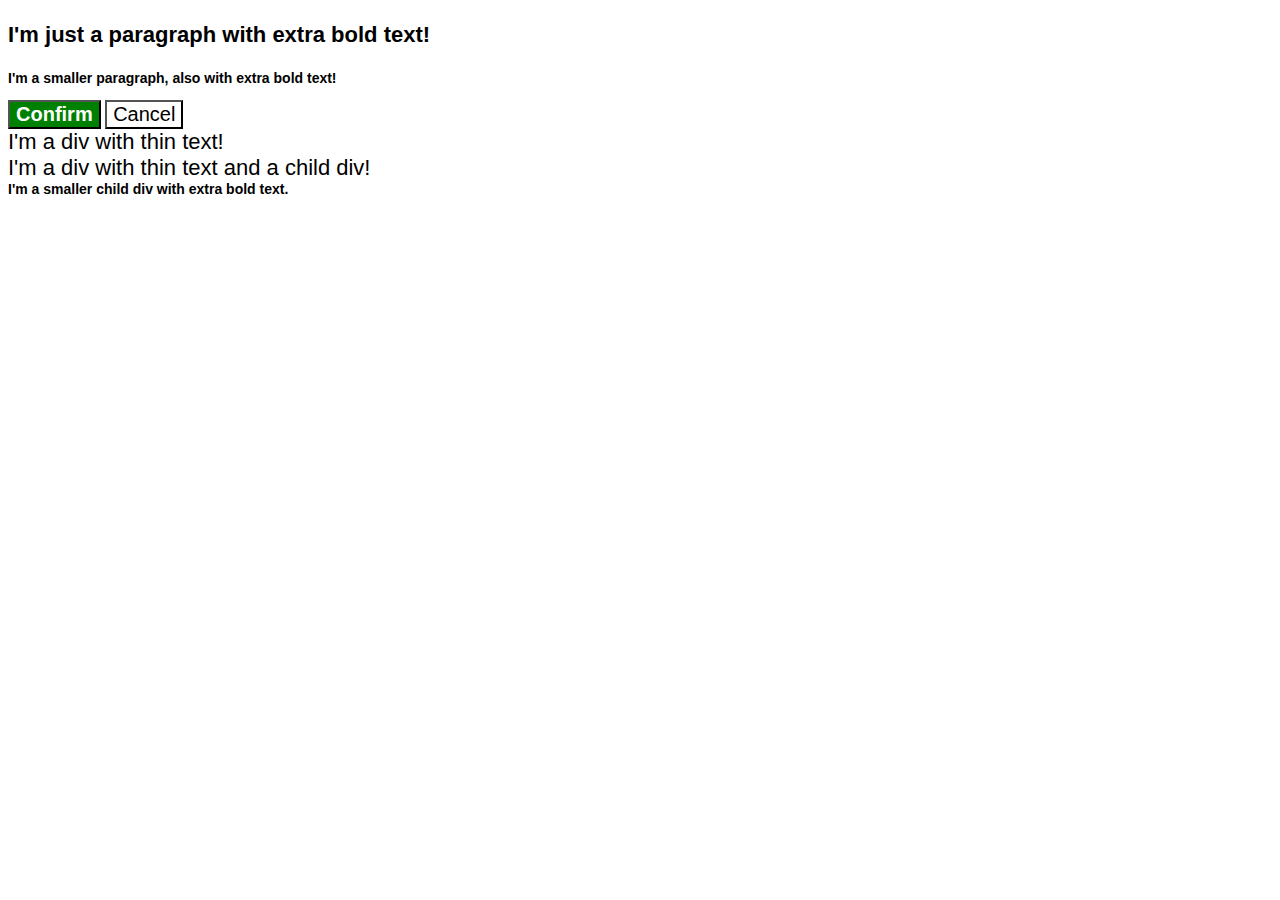
<file: foundations/cascade/01-cascade-fix/index.html>
<!DOCTYPE html>
<html lang="en">
  <head>
    <meta charset="UTF-8">
    <meta http-equiv="X-UA-Compatible" content="IE=edge">
    <meta name="viewport" content="width=device-width, initial-scale=1.0">
    <title>Fix the Cascade</title>
    <link rel="stylesheet" href="style.css">
  </head>
  <body>
    <p class="para bold">I'm just a paragraph with extra bold text!</p>
    <p class="para small-para">I'm a smaller paragraph, also with extra bold text!</p>

    <button id="confirm-button" class="button confirm">Confirm</button>
    <button id="cancel-button" class="button cancel">Cancel</button>

    <div class="text">I'm a div with thin text!</div>
    <div class="text">I'm a div with thin text and a child div!
      <div class="text child">I'm a smaller child div with extra bold text.</div>
    </div>
  </body>
</html>
</file>
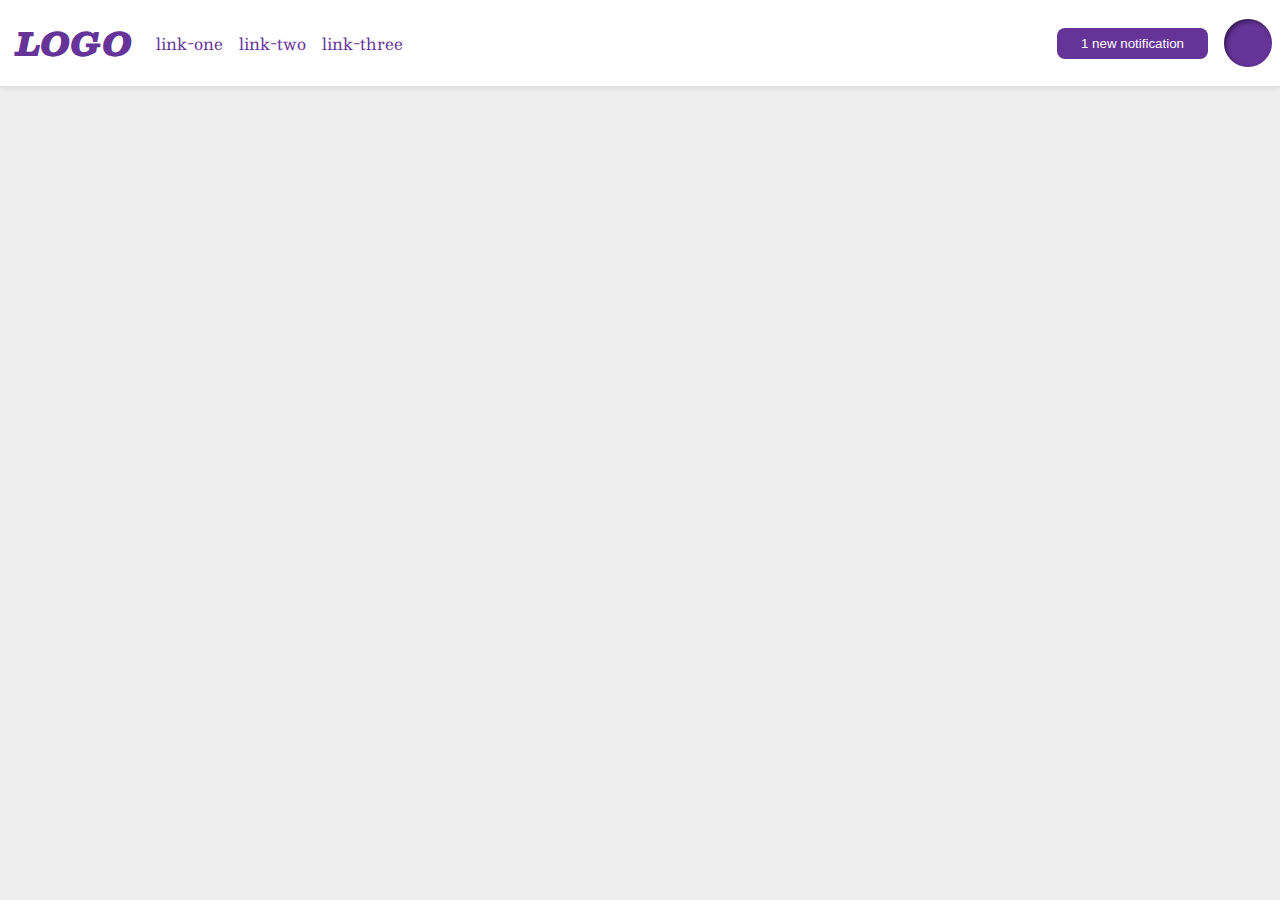
<file: foundations/flex/03-flex-header-2/index.html>
<!DOCTYPE html>
<html lang="en">
  <head>
    <meta charset="UTF-8">
    <meta http-equiv="X-UA-Compatible" content="IE=edge">
    <meta name="viewport" content="width=device-width, initial-scale=1.0">
    <title>Flex Header 2</title>
    <link rel="stylesheet" href="style.css">
  </head>
  <body>
    <div class="header">
      <div class="left">
        <div class="logo">
          LOGO
        </div>
        <ul class="links">
          <li><a href="https://google.com">link-one</a></li>
          <li><a href="https://google.com">link-two</a></li>
          <li><a href="https://google.com">link-three</a></li>
        </ul>
      </div>
      <div class="right">
        <button class="notifications">
          1 new notification
        </button>
        <div class="profile-image"></div>
      </div>
    </div>
  </body>
</html>
</file>
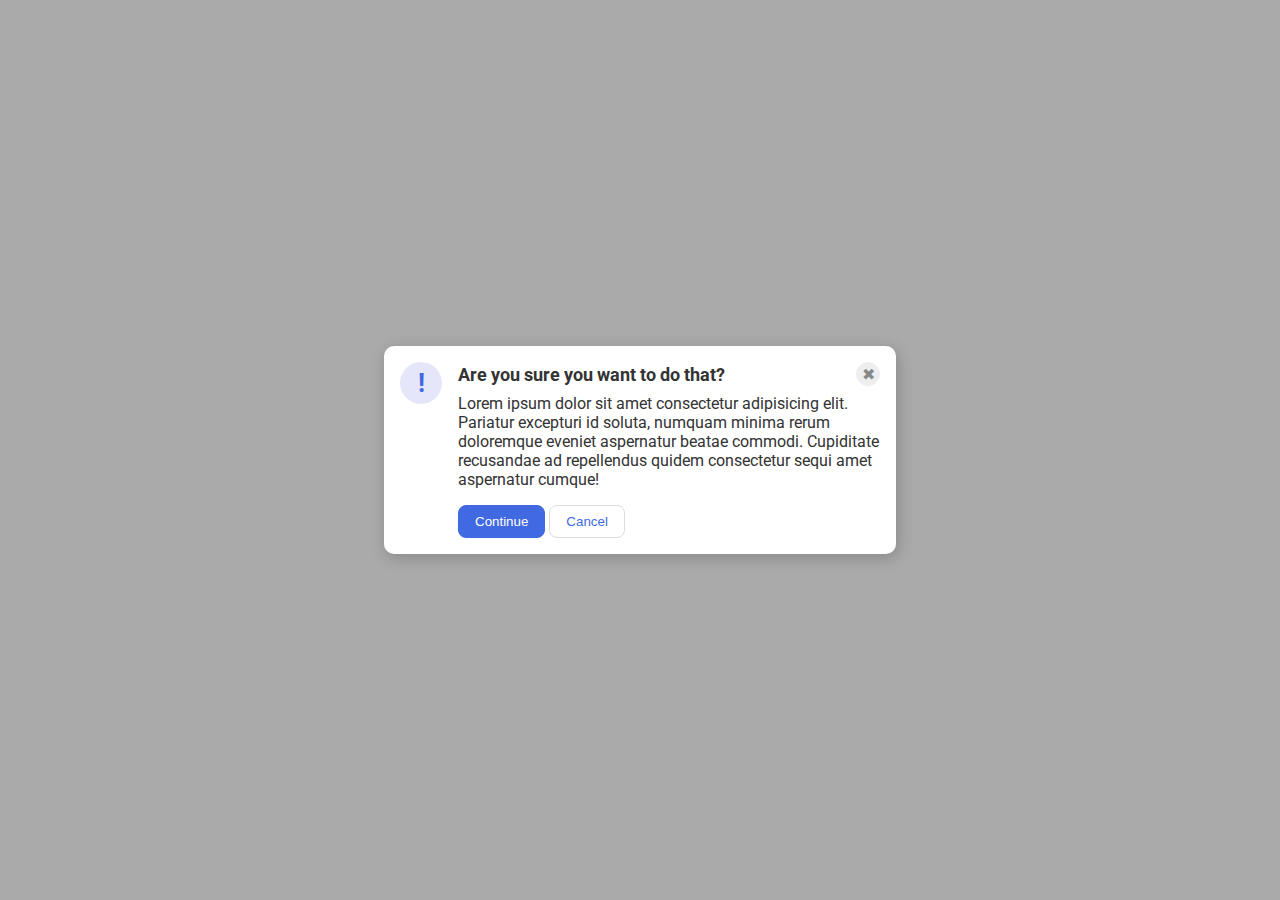
<file: foundations/flex/05-flex-modal/index.html>
<!DOCTYPE html>
<html lang="en">
  <head>
    <meta charset="UTF-8">
    <meta http-equiv="X-UA-Compatible" content="IE=edge">
    <meta name="viewport" content="width=device-width, initial-scale=1.0">
    <link rel="stylesheet" href="style.css">
    <title>Modal</title>
  </head>
  <body>
    <div class="modal">
      <div class="icon">!</div>
      <div class="container">
        <div class="header">Are you sure you want to do that?
          <button class="close-button">✖</button>
        </div>
        <div class="text">Lorem ipsum dolor sit amet consectetur adipisicing elit. Pariatur excepturi id soluta, numquam minima rerum doloremque eveniet aspernatur beatae commodi. Cupiditate recusandae ad repellendus quidem consectetur sequi amet aspernatur cumque!</div>
        <button class="continue">Continue</button>
        <button class="cancel">Cancel</button>
      </div>
    </div>
  </body>
</html>
</file>
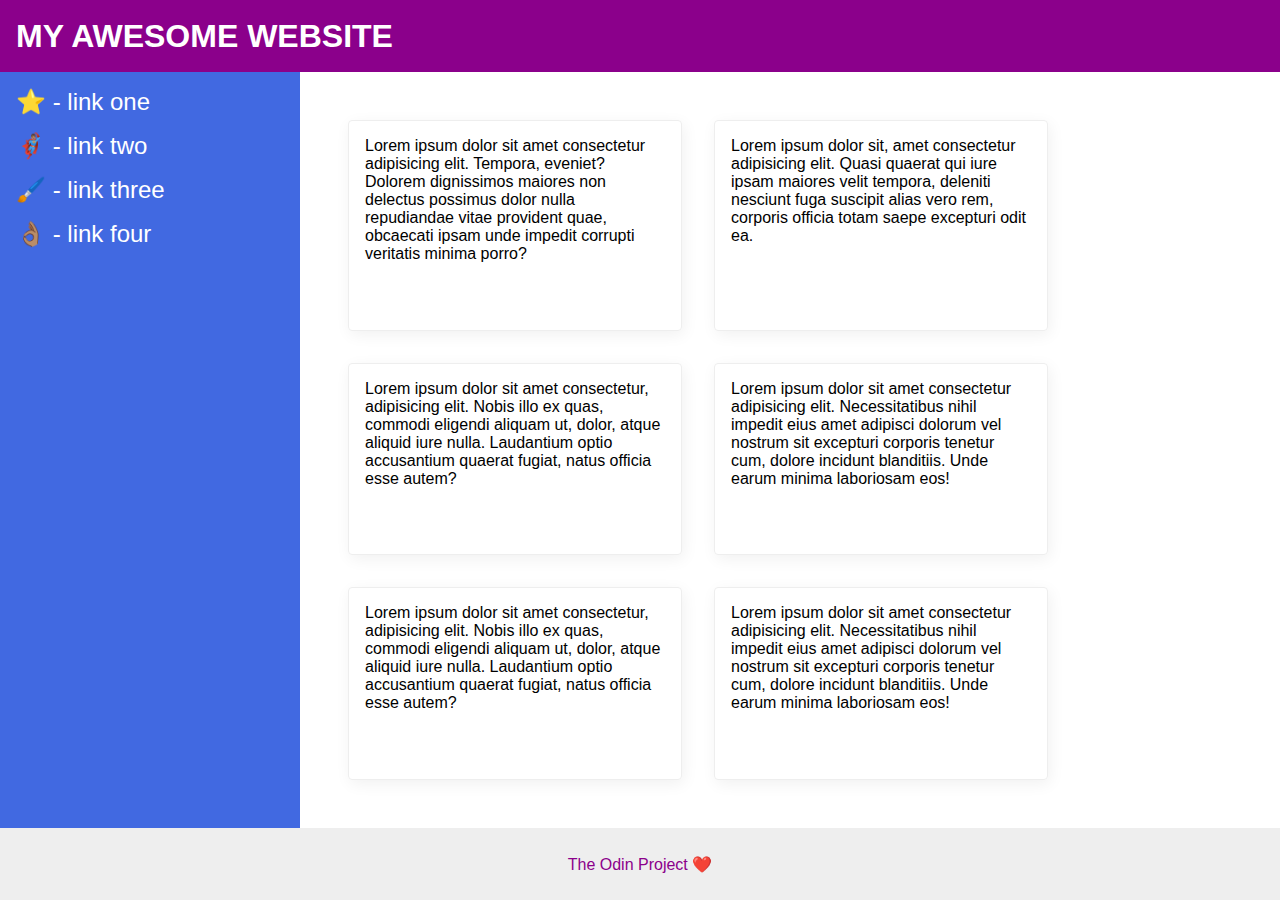
<file: foundations/flex/07-flex-layout-2/index.html>
<!DOCTYPE html>
<html lang="en">
  <head>
    <meta charset="UTF-8">
    <meta http-equiv="X-UA-Compatible" content="IE=edge">
    <meta name="viewport" content="width=device-width, initial-scale=1.0">
    <title>The Holy Grail</title>
    <link rel="stylesheet" href="style.css">
  </head>
  <body>
    <div class="header">
      MY AWESOME WEBSITE
    </div>
    <div class="body">
      <div class="sidebar">
        <ul>
          <li><a href="#">⭐ - link one</a></li>
          <li><a href="#">🦸🏽‍♂️ - link two</a></li>
          <li><a href="#">🖌️ - link three</a></li>
          <li><a href="#">👌🏽 - link four</a></li>
        </ul>
      </div>
      
      <div class="container">
        <div class="card">Lorem ipsum dolor sit amet consectetur adipisicing elit. Tempora, eveniet? Dolorem dignissimos maiores non delectus possimus dolor nulla repudiandae vitae provident quae, obcaecati ipsam unde impedit corrupti veritatis minima porro?</div>
        <div class="card">Lorem ipsum dolor sit, amet consectetur adipisicing elit. Quasi quaerat qui iure ipsam maiores velit tempora, deleniti nesciunt fuga suscipit alias vero rem, corporis officia totam saepe excepturi odit ea.</div>
        <div class="card">Lorem ipsum dolor sit amet consectetur, adipisicing elit. Nobis illo ex quas, commodi eligendi aliquam ut, dolor, atque aliquid iure nulla. Laudantium optio accusantium quaerat fugiat, natus officia esse autem?</div>
        <div class="card">Lorem ipsum dolor sit amet consectetur adipisicing elit. Necessitatibus nihil impedit eius amet adipisci dolorum vel nostrum sit excepturi corporis tenetur cum, dolore incidunt blanditiis. Unde earum minima laboriosam eos!</div>
        <div class="card">Lorem ipsum dolor sit amet consectetur, adipisicing elit. Nobis illo ex quas, commodi eligendi aliquam ut, dolor, atque aliquid iure nulla. Laudantium optio accusantium quaerat fugiat, natus officia esse autem?</div>
        <div class="card">Lorem ipsum dolor sit amet consectetur adipisicing elit. Necessitatibus nihil impedit eius amet adipisci dolorum vel nostrum sit excepturi corporis tenetur cum, dolore incidunt blanditiis. Unde earum minima laboriosam eos!</div>
      </div> 
      </div>
    <div class="footer">
      The Odin Project ❤️
    </div>
  </body>
</html>
</file>
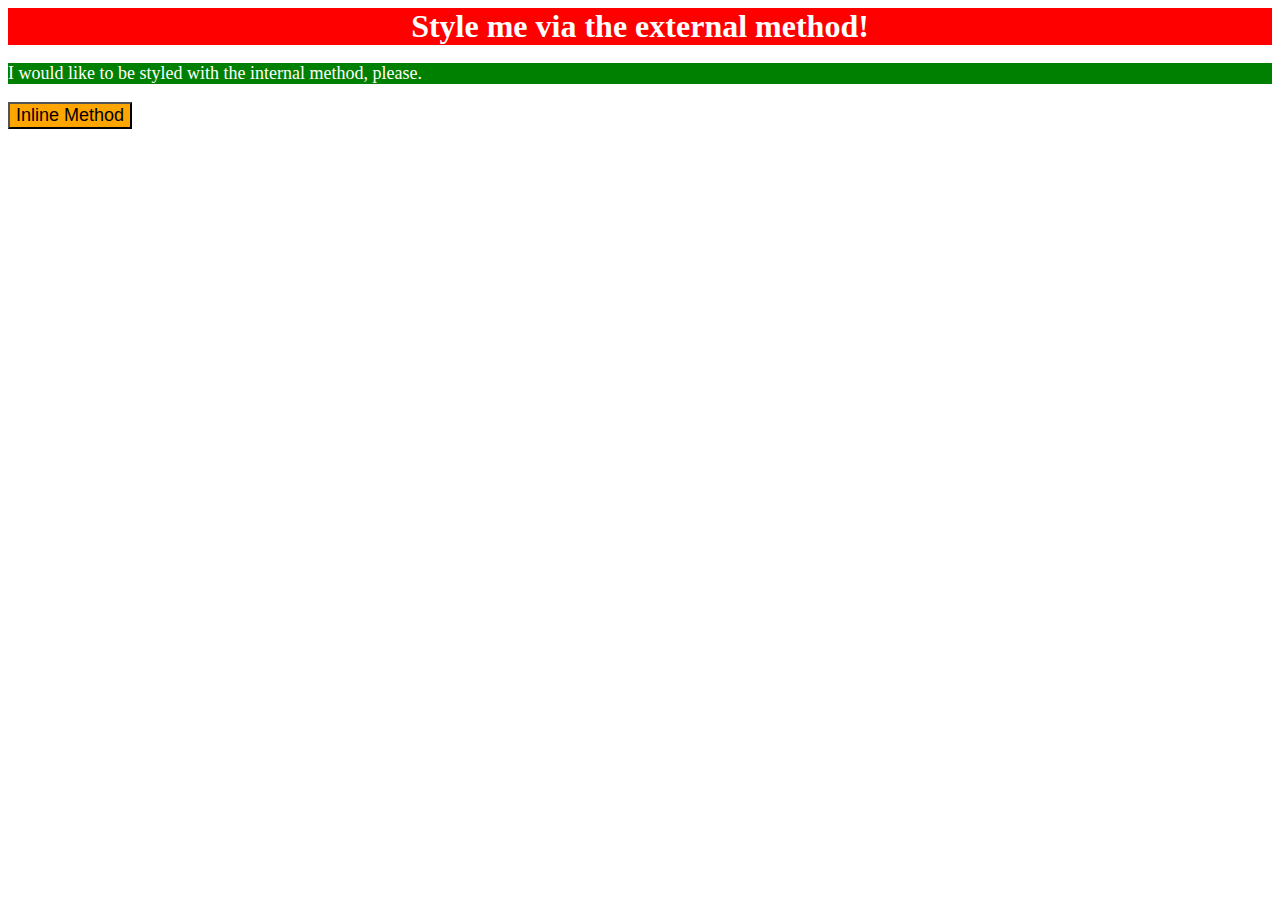
<file: foundations/intro-to-css/01-css-methods/index.html>
<!DOCTYPE html>
<html lang="en">
  <head>
    <meta charset="UTF-8">
    <meta http-equiv="X-UA-Compatible" content="IE=edge">
    <meta name="viewport" content="width=device-width, initial-scale=1.0">
    <link rel="stylesheet" href="styles.css" />
    <style>
      p {
        background-color: green;
        color: white;
        font-size: 18px;
      }
    </style>
    <title>Methods for Adding CSS</title>
  </head>
  <body>
    <div>Style me via the external method!</div>
    <p>I would like to be styled with the internal method, please.</p>
    <button style="background-color: orange; font-size: 18px;">Inline Method</button>
  </body>
</html>
</file>
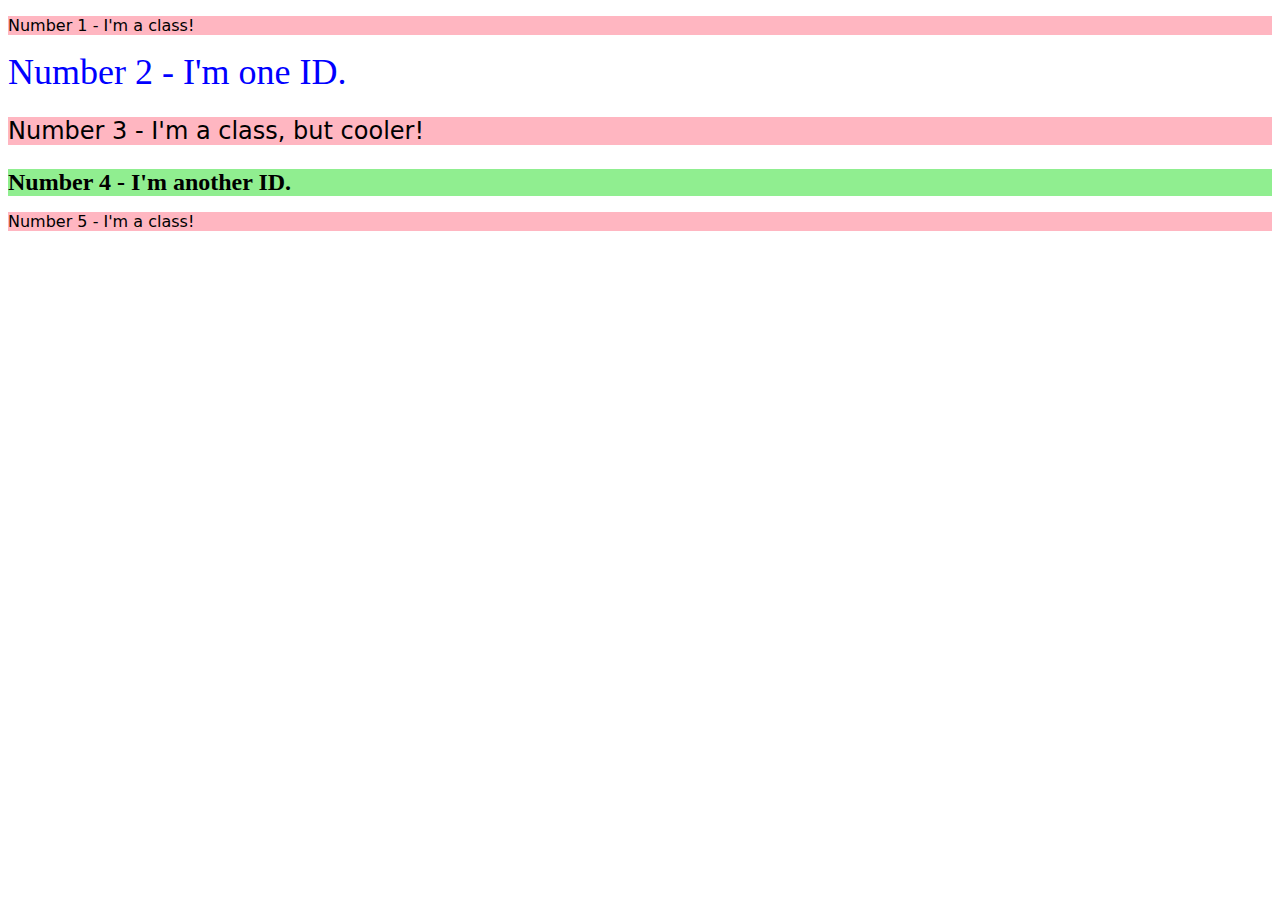
<file: foundations/intro-to-css/02-class-id-selectors/index.html>
<!DOCTYPE html>
<html lang="en">
  <head>
    <meta charset="UTF-8">
    <meta http-equiv="X-UA-Compatible" content="IE=edge">
    <meta name="viewport" content="width=device-width, initial-scale=1.0">
    <title>Class and ID Selectors</title>
    <link rel="stylesheet" href="style.css">
  </head>
  <body>
    <p class="odd">Number 1 - I'm a class!</p>
    <div id="second-element">Number 2 - I'm one ID.</div>
    <p class="odd third">Number 3 - I'm a class, but cooler!</p>
    <div id="fourth-element">Number 4 - I'm another ID.</div>
    <p class="odd">Number 5 - I'm a class!</p>
  </body>
</html>
</file>
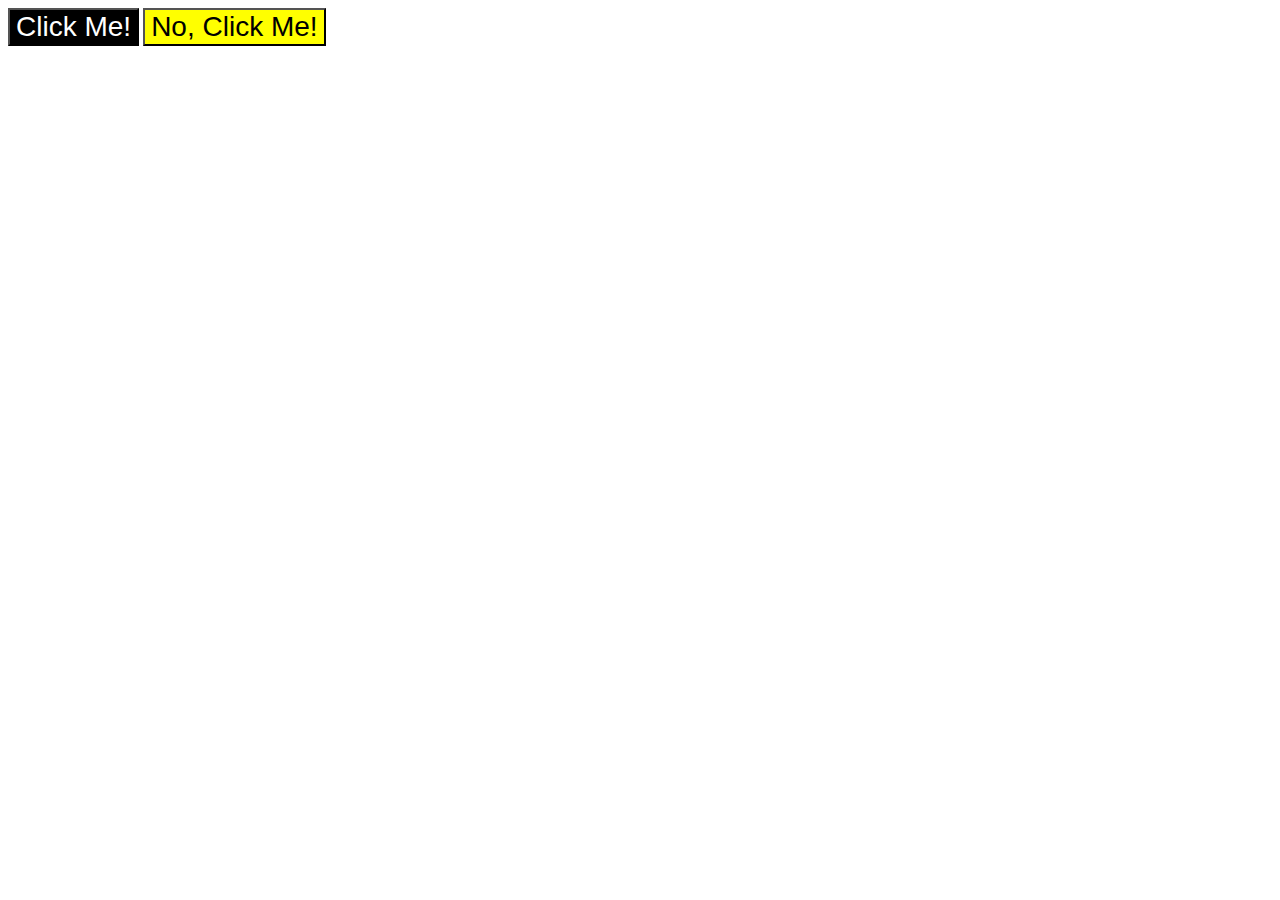
<file: foundations/intro-to-css/03-grouping-selectors/index.html>
<!DOCTYPE html>
<html lang="en">
  <head>
    <meta charset="UTF-8">
    <meta http-equiv="X-UA-Compatible" content="IE=edge">
    <meta name="viewport" content="width=device-width, initial-scale=1.0">
    <title>Grouping Selectors</title>
    <link rel="stylesheet" href="style.css">
  </head>
  <body>
    <button class="black-button">Click Me!</button>
    <button class="yellow-button">No, Click Me!</button>
  </body>
</html>
</file>
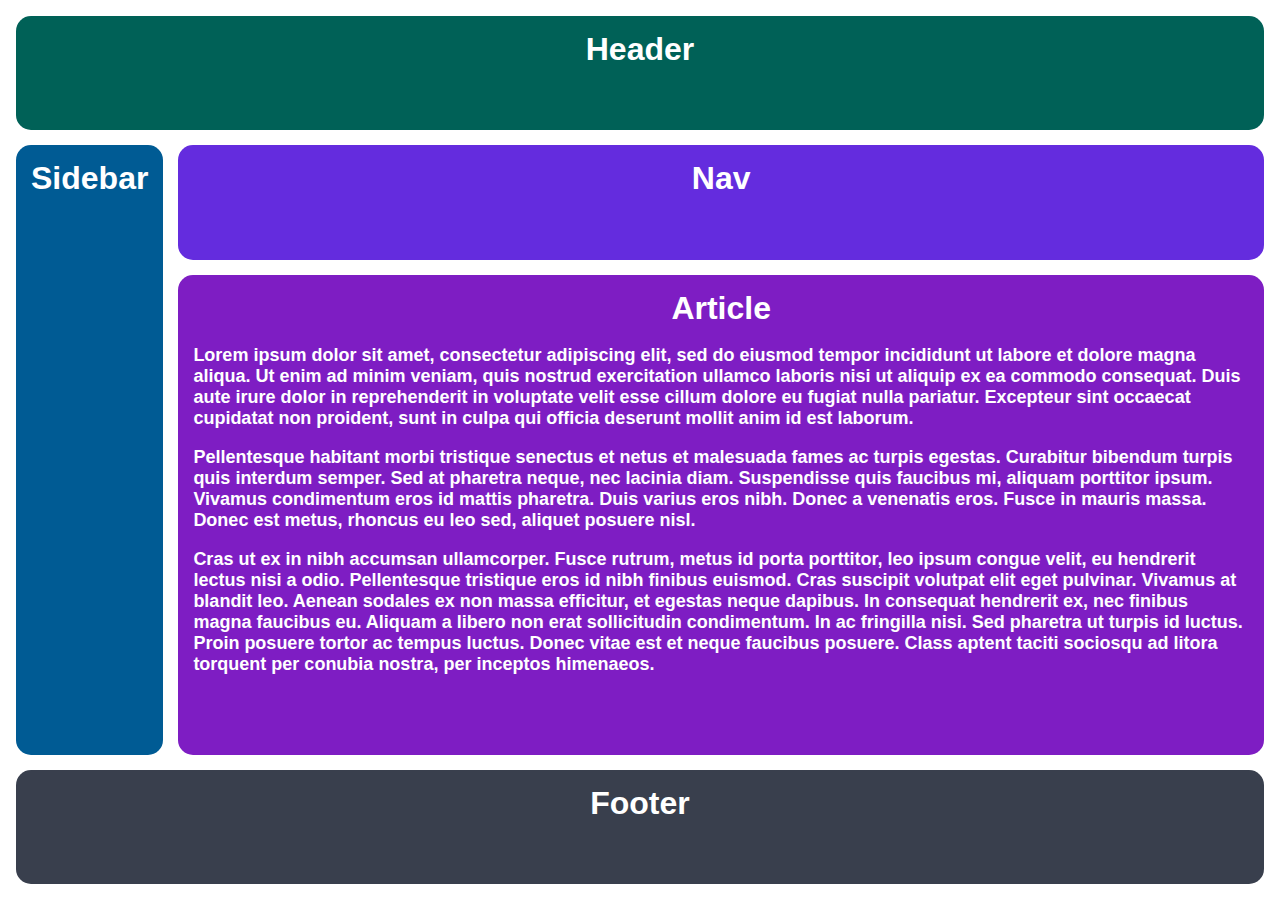
<file: intermediate-html-css/positioning-grid/01-basic-holy-grail/index.html>
<!DOCTYPE html>
<html lang="en">
  <head>
    <meta charset="UTF-8">
    <meta http-equiv="X-UA-Compatible" content="IE=edge">
    <meta name="viewport" content="width=device-width, initial-scale=1.0">
    <title>The Holy Grail</title>
    <link rel="stylesheet" href="style.css">
  </head>
  <body>
    <div class="container">
      <div class="header" style="grid-area: header">Header</div>
      <div class="sidebar" style="grid-area: sidebar">Sidebar</div>
      <div class="nav" style="grid-area: nav">Nav</div>
      <div class="article" style="grid-area: article">Article
        <p>Lorem  ipsum dolor sit amet, consectetur adipiscing elit, sed do eiusmod tempor incididunt ut labore et dolore magna aliqua. Ut enim ad minim veniam, quis nostrud exercitation ullamco laboris nisi ut aliquip ex ea commodo consequat. Duis aute irure dolor in reprehenderit in voluptate velit esse cillum dolore eu fugiat nulla pariatur. Excepteur sint occaecat cupidatat non proident, sunt in culpa qui officia deserunt mollit anim id est laborum.</p>
        <p>Pellentesque habitant morbi tristique senectus et netus et malesuada fames ac turpis egestas. Curabitur bibendum turpis quis interdum semper. Sed at pharetra neque, nec lacinia diam. Suspendisse quis faucibus mi, aliquam porttitor ipsum. Vivamus condimentum eros id mattis pharetra. Duis varius eros nibh. Donec a venenatis eros. Fusce in mauris massa. Donec est metus, rhoncus eu leo sed, aliquet posuere nisl.</p>
        <p>Cras ut ex in nibh accumsan ullamcorper. Fusce rutrum, metus id porta porttitor, leo ipsum congue velit, eu hendrerit lectus nisi a odio. Pellentesque tristique eros id nibh finibus euismod. Cras suscipit volutpat elit eget pulvinar. Vivamus at blandit leo. Aenean sodales ex non massa efficitur, et egestas neque dapibus. In consequat hendrerit ex, nec finibus magna faucibus eu. Aliquam a libero non erat sollicitudin condimentum. In ac fringilla nisi. Sed pharetra ut turpis id luctus. Proin posuere tortor ac tempus luctus. Donec vitae est et neque faucibus posuere. Class aptent taciti sociosqu ad litora torquent per conubia nostra, per inceptos himenaeos.</p>
      </div>
      <div class="footer" style="grid-area: footer">Footer</div>
    </div>
  </body>
</html>
</file>
<file: foundations/cascade/01-cascade-fix/style.css>
body {
  font-family: Arial, Helvetica, sans-serif;
}


.para,
.small-para {
  color: hsl(0, 0%, 0%);
  font-weight: 800;
}

.para {
  font-size: 22px;
}

.small-para {
  font-size: 14px;
}

.button {
  color: rgb(0, 0, 0);
  font-size: 20px;
}

.cancel {
  background-color: rgb(255, 255, 255);
}

.confirm {
  background: green;
  color: white;
  font-weight: bold;
} 

div.text {
  color: rgb(0, 0, 0);
  font-size: 22px;
  font-weight: 100;
}

.text .child {
  color: rgb(0, 0, 0);
  font-weight: 800;
  font-size: 14px;
}
</file>
<file: foundations/flex/03-flex-header-2/style.css>
/* this is some magical font-importing.  
you'll learn about it later. */
@import url('https://fonts.googleapis.com/css2?family=Besley:ital,wght@0,400;1,900&display=swap');

body {
  margin: 0;
  background: #eee;
  font-family: Besley, serif;
}

.header {
  background: white;
  border-bottom: 1px solid #ddd;
  box-shadow: 0 0 8px rgba(0,0,0,.1);
  display: flex;
  justify-content: space-between;
  padding: 8px;
}

.profile-image {
  background: rebeccapurple;
  box-shadow: inset 2px 2px 4px rgba(0,0,0,.5);
  border-radius: 50%;
  width: 48px;
  height: 48px;
}

.logo {
  color: rebeccapurple;
  font-size: 32px;
  font-weight: 900;
  font-style: italic;
  padding: 8px;
}

button {
  border: none;
  border-radius: 8px;
  background: rebeccapurple;
  color: white;
  padding: 8px 24px;
}

a {
  /* this removes the line under our links */
  text-decoration: none;
  color: rebeccapurple;
}

ul {
  list-style-type: none;
  display: flex;
  margin: 0;
  padding: 0;
  gap: 16px;
  
}

.right, .left {
  display: flex;
  align-items: center;
  gap: 16px;

}
</file>
<file: foundations/flex/05-flex-modal/style.css>
@import url('https://fonts.googleapis.com/css2?family=Roboto:wght@400;700&display=swap');

html, body {
  height: 100%;
}

body {
  font-family: Roboto, sans-serif;
  margin: 0;
  background: #aaa;
  color: #333;
  /* I'll give you this one for free lol */
  display: flex;
  align-items: center;
  justify-content: center;
}

.modal {
  background: white;
  width: 480px;
  border-radius: 10px;
  box-shadow: 2px 4px 16px rgba(0,0,0,.2);
  display: flex;
  gap: 16px;
  padding: 16px;
}

.icon {
  color: royalblue;
  font-size: 26px;
  font-weight: 700;
  background: lavender;
  width: 42px;
  height: 42px;
  border-radius: 50%;
  display: flex;
  align-items: center;
  justify-content: center;
  flex-shrink: 0;
}

.header {
  display: flex;
  align-items: center;
  justify-content: space-between;
  font-size: 18px;
  font-weight: 700;
  margin-bottom: 8px;
}

.text {
  margin-bottom: 16px;
}
.close-button {
  background: #eee;
  border-radius: 50%;
  color: #888;
  font-weight: 400;
  font-size: 16px;
  height: 24px;
  width: 24px;
  display: flex;
  align-items: center;
  justify-content: center;
  border: 1px solid #eee;
  padding: 0;
}

button {
  cursor: pointer;
  padding: 8px 16px;
  border-radius: 8px;
}

button.continue {
  background: royalblue;
  border: 1px solid royalblue;
  color: white;
}

button.cancel {
  background: white;
  border: 1px solid #ddd;
  color: royalblue;
}
</file>
<file: foundations/flex/07-flex-layout-2/style.css>
body {
  font-family: -apple-system, BlinkMacSystemFont, 'Segoe UI', Roboto, Oxygen, Ubuntu, Cantarell, 'Open Sans', 'Helvetica Neue', sans-serif;
  margin: 0;
  min-height: 100vh;
  display: flex;
  flex-direction: column;
}

.header {
  height: 72px;
  background: darkmagenta;
  color: white;
  display: flex;
  align-items: center;
  padding: 0 16px;
  font-size: 32px;
  font-weight: 900;
}

.body {
  display: flex;
  flex: 1;
}
.footer {
  height: 72px;
  background: #eee;
  color: darkmagenta;
  display: flex;
  align-items: center;
  justify-content: center;
}

.sidebar {
  width: 300px;
  background: royalblue;
  box-sizing: border-box;
  flex-shrink: 0;
  padding: 16px;
}

ul {
  list-style-type: none;
  margin: 0;
  padding: 0;
}

li {
  margin-bottom: 16px;
}

a {
  color: white;
  text-decoration: none;
  font-size: 24px;
}

.container {
  padding: 48px;
  display: flex;
  flex-wrap: wrap;
  gap: 32px;
}

.card {
  border: 1px solid #eee;
  box-shadow: 2px 4px 16px rgba(0,0,0,.06);
  border-radius: 4px;
  padding: 16px;
  width: 300px;
}
</file>
<file: foundations/intro-to-css/01-css-methods/styles.css>
div {
    background-color: red;
    color: white;
    font-size: 32px;
    text-align: center;
    font-weight: bold;
}
</file>
<file: foundations/intro-to-css/02-class-id-selectors/style.css>
/* Add CSS Styling */

.odd {
    background-color: rgb(255, 182, 193);
    font-family: Verdana, "DejaVu Sans", sans-serif;
}

#second-element {
    color: #0000ff;
    font-size: 36px;
}

.odd.third {
    font-size: 24px;
}

#fourth-element {
    background-color: #90ee90;
    font-size: 24px;
    font-weight: bold;
}
</file>
<file: foundations/intro-to-css/03-grouping-selectors/style.css>
/* Add CSS Styling */

.black-button {
    background-color: black;
    color: white;
}

.yellow-button {
    background-color: yellow;
    color: black;
}

.black-button, .yellow-button {
    font-size: 28px; 
    font-family: Helvetica, "Times New Roman", sans-serif;
}
</file>
<file: intermediate-html-css/positioning-grid/01-basic-holy-grail/style.css>
body,
html {
  height: 100%;
  margin: 0;
}

.container {
  text-align: center;
  height: 100%;
  padding: 16px;
  box-sizing: border-box;
  display: grid;
  grid-template-areas:
  "header header"
  "sidebar nav"
  "sidebar article"
  "footer footer";
  gap: 15px;
}

.container div {
  padding: 15px;
  font-size: 32px;
  font-family: Helvetica;
  font-weight: bold;
  color: white;
  border-radius: 15px;
}

.header {
  background-color: #006157;
}

.sidebar {
  background-color: #005B94;
}

.nav {
  background-color: #642cde;
}

.article {
  background-color: #7E1DC3;
}

.footer {
  background-color: #393f4d;
}

.article p {
  font-size: 18px;
  font-family: sans-serif;
  color: white;
  text-align: left;
}
</file>
